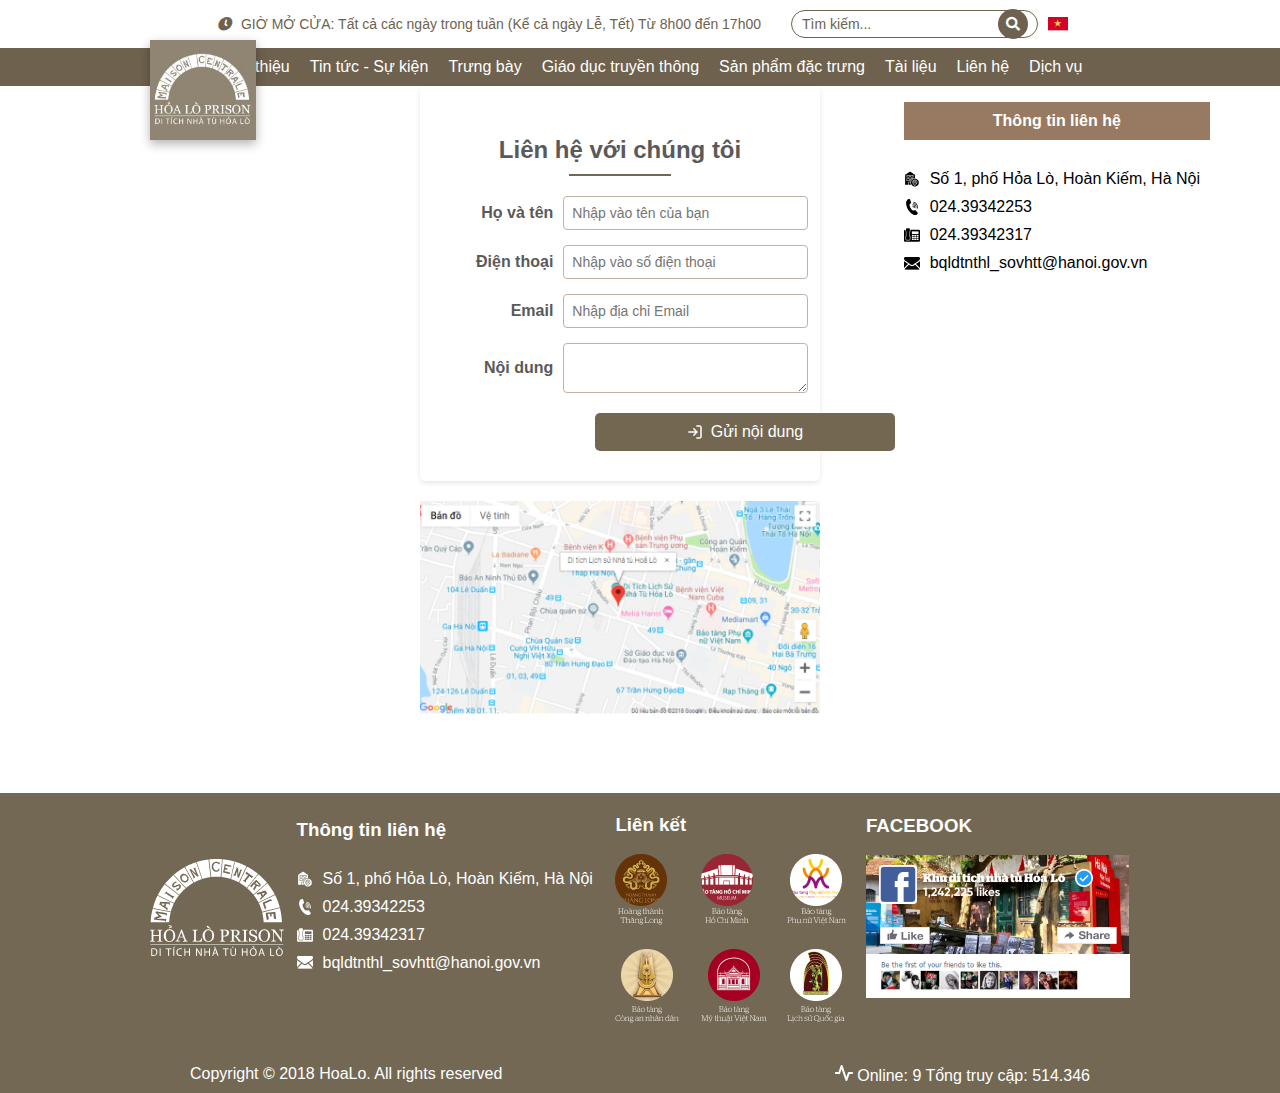
<file: lienhe/lienhe.html>
<!DOCTYPE html>
<html lang="vi">
<head>
    <meta charset="UTF-8">
    <meta name="viewport" content="width=device-width, initial-scale=1.0">
    <title>Liên Hệ</title>
    <link rel="stylesheet" href="../css/styles.css">
    <link rel="stylesheet" href="https://cdnjs.cloudflare.com/ajax/libs/font-awesome/5.15.3/css/all.min.css">
</head>
<body>
    <!-- Phần đầu trang (Header) -->
    <header>
        <div class="top-bar">
            <div class="left">
                <i class="icon-clock"></i>
                GIỜ MỞ CỬA: Tất cả các ngày trong tuần (Kể cả ngày Lễ, Tết) Từ 8h00 đến 17h00
            </div>
            <div class="right">
                <div class="search-container">
                    <input type="text" placeholder="Tìm kiếm...">
                    <span class="icon-search"><i class="fas fa-search"></i></span>
                </div>                      
                <img src="../img/co-icon.JPG" alt="VN Flag">
            </div>
        </div>        
        <div class="navbar">
            <div class="logo">
                <img src="../img/logo.JPG" alt="Hỏa Lò Prison">
            </div>
            <div class="nav-links">
                <a href="#" class="nav-item home-icon">
                    <i class="fas fa-home"></i> Giới thiệu
                </a>
                <a href="#" class="nav-item">Tin tức - Sự kiện</a>
                <a href="#" class="nav-item">Trưng bày</a>
                <a href="#" class="nav-item">Giáo dục truyền thông</a>
                <a href="#" class="nav-item">Sản phẩm đặc trưng</a>
                <a href="#" class="nav-item">Tài liệu</a>
                <a href="#" class="nav-item">Liên hệ</a>
                <a href="#" class="nav-item">Dịch vụ</a>
            </div>
        </div>
        
    </header>
    <div class="container2">
        <div class="registration-form">
          <h2>Liên hệ với chúng tôi</h2>
          <form>
            <div class="form-group">
              <label for="name">Họ và tên </label>
              <input type="text" id="name" placeholder="Nhập vào tên của bạn">
            </div>
            <div class="form-group">
              <label for="phone">Điện thoại</label>
              <input type="text" id="phone" placeholder="Nhập vào số điện thoại">
            </div>
            <div class="form-group">
              <label for="email">Email</label>
              <input type="email" id="email" placeholder="Nhập địa chỉ Email">
            </div>
            <div class="form-group">
              <label for="requests">Nội dung</label>
              <textarea id="requests" placeholder=""></textarea>
            </div>
            <div class="register">
                <button type="submit">
                  <i class="icon"></i> Gửi nội dung
                </button>
              </div>              
          </form>
        </div>

        <div class="sidebar1">
            <div class="most-viewed2">
            <div class="footer-in42">
                <h3>Thông tin liên hệ</h3>
                <div class="row3">
                  <img src="../img/icons/icb1.png" alt="">
                  <span>Số 1, phố Hỏa Lò, Hoàn Kiếm, Hà Nội</span>
                </div>
                <div class="row3">
                  <img src="../img/icons/icb2.png" alt="">
                  <span>024.39342253</span>
                </div>
                <div class="row3">
                  <img src="../img/icons/icb3.png" alt="">
                  <span>024.39342317</span>
                </div>
                <div class="row3">
                  <img src="../img/icons/icb4.png" alt="">
                  <span>bqldtnthl_sovhtt@hanoi.gov.vn</span>
                </div>
            </div>
        </div>
        </div>
        <div class="hinhmap"> <img src="../img/bando.png" alt="">
        </div>
        </div>
        <footer>
          <div class="footer-bg">
            <div class="container">
              <div class="footer2">
                <div class="footer-logo">
                  <img src="../img/Frame.png" alt="">
                </div>
                <div class="footer-in4">
                  <h3>Thông tin liên hệ</h3>
                  <div class="row2">
                    <img src="../img/icons/ic1.png" alt="">
                    <span>Số 1, phố Hỏa Lò, Hoàn Kiếm, Hà Nội</span>
                  </div>
                  <div class="row2">
                    <img src="../img/icons/ic2.png" alt="">
                    <span>024.39342253</span>
                  </div>
                  <div class="row2">
                    <img src="../img/icons/ic3.png" alt="">
                    <span>024.39342317</span>
                  </div>
                  <div class="row2">
                    <img src="../img/icons/ic4.png" alt="">
                    <span>bqldtnthl_sovhtt@hanoi.gov.vn</span>
                  </div>
                </div>
                <div class="f-link">
                  <h3>Liên kết</h3>
                  <div class="vlogo">
                    <div >
                      <img src="../img/Logo/lg1.png" alt="">
                    </div>
                    <div>
                      <img src="../img/Logo/lg2.png" alt="">
                    </div>
                    <div>
                      <img src="../img/Logo/lg3.png" alt="">
                    </div>
                    <div>
                      <img src="../img/Logo/lg4.png" alt="">
                    </div>
                    <div>
                      <img src="../img/Logo/lg5.png" alt="">
                    </div>
                    <div>
                      <img src="../img/Logo/lg6.png" alt="">
                    </div>
                  </div>
                </div>
                <div class="fb">
                  <h3>FACEBOOK</h3>
                  <div>
                    <img src="../img/Logo/fb.png" alt="">
                  </div>
                </div>
              </div>
            </div>
    
            <div class="coppy">
              <span>Copyright © 2018 HoaLo. All rights reserved</span>
              <span><img src="../img/icons/Vector.png" alt=""> Online: 9
                Tổng truy cập: 514.346</span>
            </div>
          </div>
        </footer>
    </body>
</html>
</file>
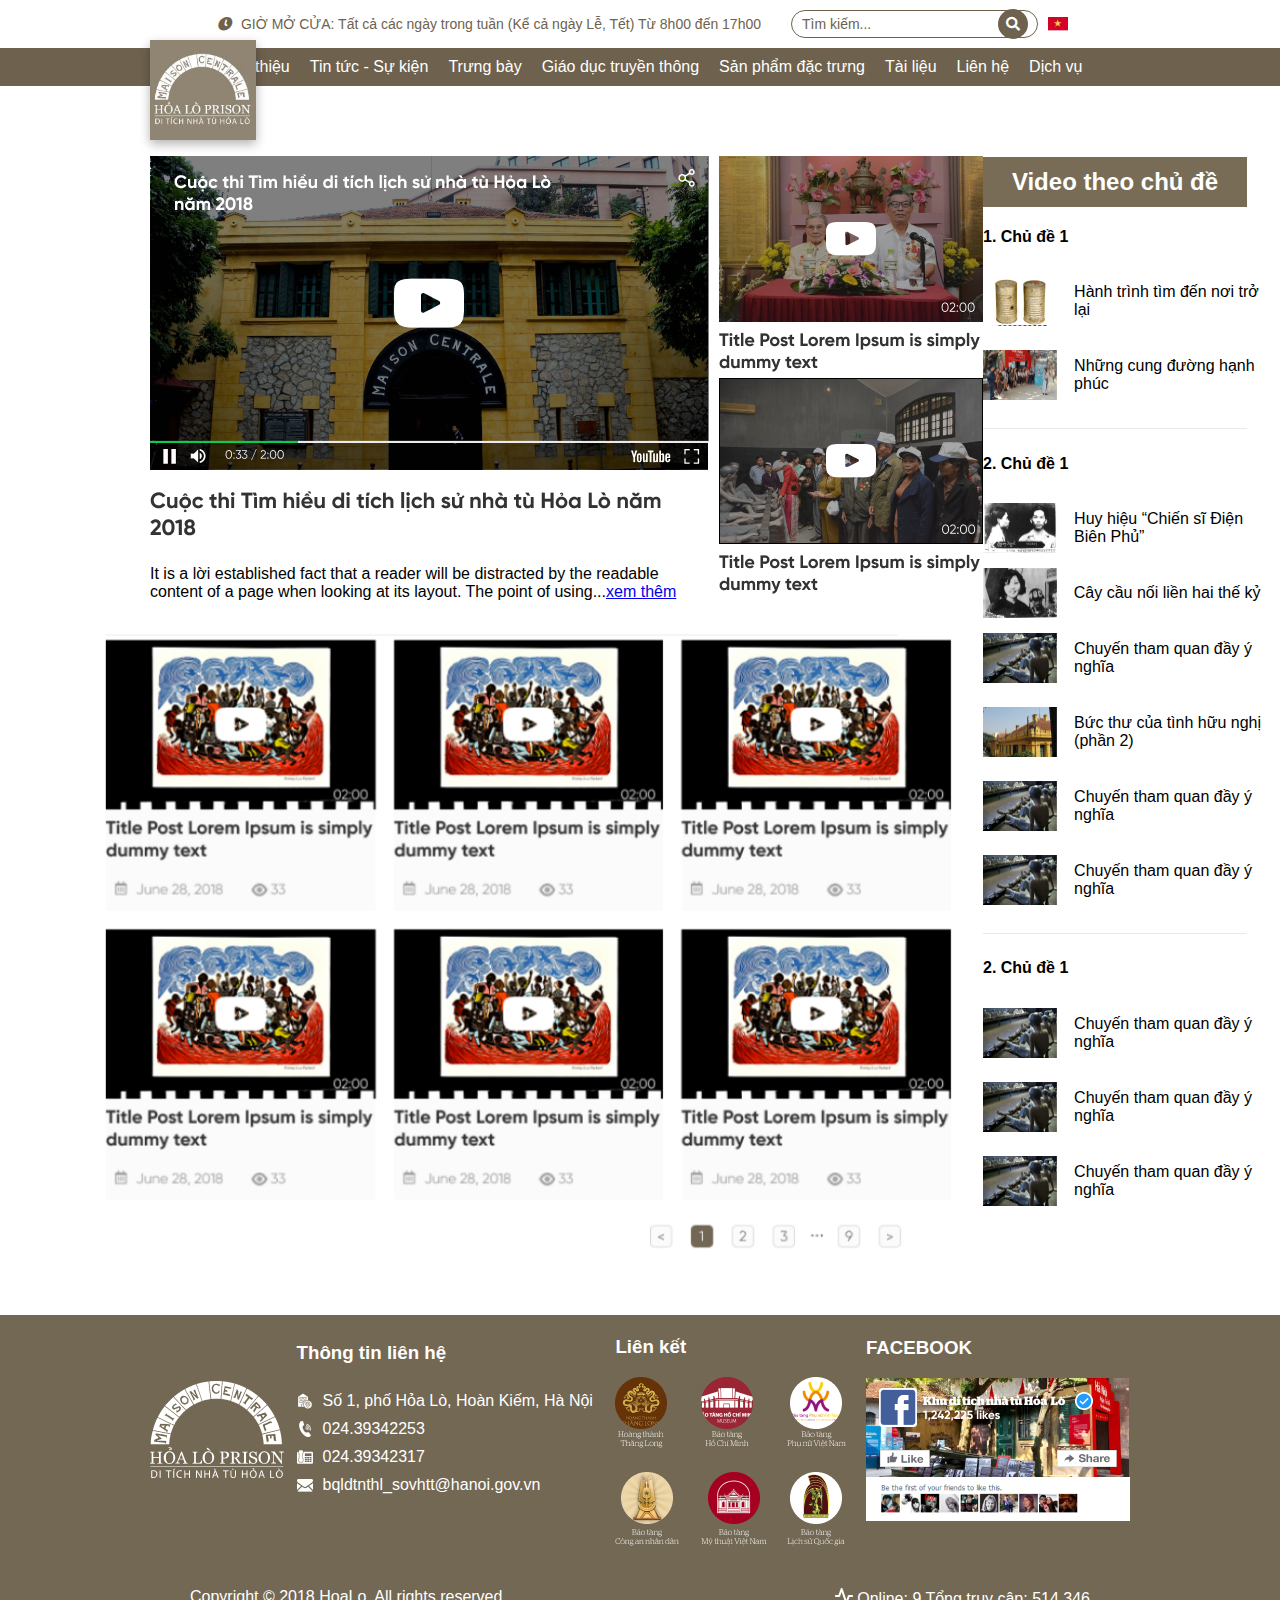
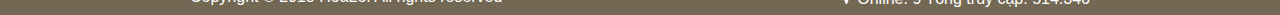
<file: PhimTaiLieu/phim.html>
<!DOCTYPE html>
<html lang="vi">
<head>
    <meta charset="UTF-8">
    <meta name="viewport" content="width=device-width, initial-scale=1.0">
    <title>Phim Tài Liệu</title>
    <link rel="stylesheet" href="../css/styles.css">
    <link rel="stylesheet" href="https://cdnjs.cloudflare.com/ajax/libs/font-awesome/5.15.3/css/all.min.css">
</head>
<body>
    <!-- Phần đầu trang (Header) -->
    <header>
        <div class="top-bar">
            <div class="left">
                <i class="icon-clock"></i>
                GIỜ MỞ CỬA: Tất cả các ngày trong tuần (Kể cả ngày Lễ, Tết) Từ 8h00 đến 17h00
            </div>
            <div class="right">
                <div class="search-container">
                    <input type="text" placeholder="Tìm kiếm...">
                    <span class="icon-search"><i class="fas fa-search"></i></span>
                </div>                      
                <img src="../img/co-icon.JPG" alt="VN Flag">
            </div>
        </div>        
        <div class="navbar">
            <div class="logo">
                <img src="../img/logo.JPG" alt="Hỏa Lò Prison">
            </div>
            <div class="nav-links">
                <a href="#" class="nav-item home-icon">
                    <i class="fas fa-home"></i> Giới thiệu
                </a>
                <a href="#" class="nav-item">Tin tức - Sự kiện</a>
                <a href="#" class="nav-item">Trưng bày</a>
                <a href="#" class="nav-item">Giáo dục truyền thông</a>
                <a href="#" class="nav-item">Sản phẩm đặc trưng</a>
                <a href="#" class="nav-item">Tài liệu</a>
                <a href="#" class="nav-item">Liên hệ</a>
                <a href="#" class="nav-item">Dịch vụ</a>
            </div>
        </div>
        
    </header>
    <div class="container3">
        <div class="grid-content">
          <div class="section">
            <img src="../img/clip0.png" alt="" />
            <div class="text">
              <p>
                It is a lời established fact that a reader will be distracted by the readable content of a page when looking at its layout. The point of using...<a href="#">xem thêm</a> 
              </p>
            </div>
          </div>
          <div class="section">
            <div class="cottrai">
              <div class="ws">
                <div>
                  <img src="../img/clip1.png" alt="">
                </div>
                <div>
                  <img src="../img/clip2.png" alt="">
                </div>
              <div class="lava">
                <img src="../img/post/line.png" />
                <div class="spham1">
                  <div class="hv-section1">
                    <div class="hv1">
                      <img src="../img/post2/phim123.png" alt="" />
                        
                        
                        <p><img src="../img/post/icon11.png"></p>
                        </div>
                    <div class="hv1">
                      <img src="../img/post2/phim123.png" alt="" />
                        
                        
                        <p><img src="../img/post/icon11.png"></p>
                    </div>
                    <div class="hv1">
                      <img src="../img/post2/phim123.png" alt="" />
                        
                       
                        <p><img src="../img/post/icon11.png"></p>
                    </div>
                    <div class="hv1">
                      <img src="../img/post2/phim123.png" alt="" />
                        
                        <p><img src="../img/post/icon11.png"></p>
                    </div>
                    <div class="hv1">
                     <img src="../img/post2/phim123.png" alt="" />
                        
                        <p><img src="../img/post/icon11.png"></p>
                      </div>
                    <div class="hv1">
                     <img src="../img/post2/phim123.png" alt="" />
                        
                        <p><img src="../img/post/icon11.png"></p>
                     </div>
                     <div class="number123">
                      <img src="../img/post/number.png" alt="">
                    </div>
            </div>
                </div>
          </div>
              </div>
              <aside class="wright">
                <div class="title">
                <h2>Video theo chủ đề</h2>
                </div>
                <h4>1. Chủ đề 1</h4>
                <div class="container1">
                  <div class="tinkhac1">
                    <div class="tinkhac2">
                      <img src="../img/giaoduc/tinkhac/tk1.png" />
                      <p>Hành trình tìm đến nơi trở lại</p>
                    </div>
                  </div>
                  <div class="tinkhac1">
                    <div class="tinkhac2">
                      <img src="../img/giaoduc/tinkhac/tk2.png" />
                      <p>Những cung đường hạnh phúc</p>
                    </div>
                  </div>
                 <img src="../img/post2/line1.png">
                 <h4>2. Chủ đề 1</h4>
                  <div class="tinkhac1">
                    <div class="tinkhac2">
                      <img src="../img/giaoduc/tinkhac/tk3.png" />
                      <p>Huy hiệu “Chiến sĩ Điện Biên Phủ”</p>
                    </div>
                  </div>
                  <div class="tinkhac1">
                    <div class="tinkhac2">
                      <img src="../img/giaoduc/tinkhac/tk4.png" />
                      <p>Cây cầu nối liền hai thế kỷ</p>
                    </div>
                  </div>
                  <div class="tinkhac1">
                    <div class="tinkhac2">
                      <img src="../img/giaoduc/tinkhac/tk5.png" />
                      <p>Chuyến tham quan đầy ý nghĩa</p>
                    </div>
                  </div>
                  <div class="tinkhac1">
                    <div class="tinkhac2">
                      <img src="../img/giaoduc/tinkhac/tk6.png" />
                      <p>Bức thư của tình hữu nghị (phần 2)</p>
                    </div>
                  </div>  
                  <div class="tinkhac1">
                    <div class="tinkhac2">
                      <img src="../img/giaoduc/tinkhac/tk5.png" />
                      <p>Chuyến tham quan đầy ý nghĩa</p>
                    </div>
                  </div>
                  <div class="tinkhac1">
                    <div class="tinkhac2">
                      <img src="../img/giaoduc/tinkhac/tk5.png" />
                      <p>Chuyến tham quan đầy ý nghĩa</p>
                    </div>
                  </div>
                  <img src="../img/post2/line1.png">
                  <h4> 2. Chủ đề 1</h4>
                  <div class="tinkhac1">
                    <div class="tinkhac2">
                      <img src="../img/giaoduc/tinkhac/tk5.png" />
                      <p>Chuyến tham quan đầy ý nghĩa</p>
                    </div>
                  </div><div class="tinkhac1">
                    <div class="tinkhac2">
                      <img src="../img/giaoduc/tinkhac/tk5.png" />
                      <p>Chuyến tham quan đầy ý nghĩa</p>
                    </div>
                  </div><div class="tinkhac1">
                    <div class="tinkhac2">
                      <img src="../img/giaoduc/tinkhac/tk5.png" />
                      <p>Chuyến tham quan đầy ý nghĩa</p>
                    </div>
                  </div>
                </div>
              </aside>
            </div>
          </div>
        </div>
      </div>
      <footer>
        <div class="footer-bg">
          <div class="container">
            <div class="footer2">
              <div class="footer-logo">
                <img src="../img/Frame.png" alt="">
              </div>
              <div class="footer-in4">
                <h3>Thông tin liên hệ</h3>
                <div class="row2">
                  <img src="../img/icons/ic1.png" alt="">
                  <span>Số 1, phố Hỏa Lò, Hoàn Kiếm, Hà Nội</span>
                </div>
                <div class="row2">
                  <img src="../img/icons/ic2.png" alt="">
                  <span>024.39342253</span>
                </div>
                <div class="row2">
                  <img src="../img/icons/ic3.png" alt="">
                  <span>024.39342317</span>
                </div>
                <div class="row2">
                  <img src="../img/icons/ic4.png" alt="">
                  <span>bqldtnthl_sovhtt@hanoi.gov.vn</span>
                </div>
              </div>
              <div class="f-link">
                <h3>Liên kết</h3>
                <div class="vlogo">
                  <div >
                    <img src="../img/Logo/lg1.png" alt="">
                  </div>
                  <div>
                    <img src="../img/Logo/lg2.png" alt="">
                  </div>
                  <div>
                    <img src="../img/Logo/lg3.png" alt="">
                  </div>
                  <div>
                    <img src="../img/Logo/lg4.png" alt="">
                  </div>
                  <div>
                    <img src="../img/Logo/lg5.png" alt="">
                  </div>
                  <div>
                    <img src="../img/Logo/lg6.png" alt="">
                  </div>
                </div>
              </div>
              <div class="fb">
                <h3>FACEBOOK</h3>
                <div>
                  <img src="../img/Logo/fb.png" alt="">
                </div>
              </div>
            </div>
          </div>
  
          <div class="coppy">
            <span>Copyright © 2018 HoaLo. All rights reserved</span>
            <span><img src="../img/icons/Vector.png" alt=""> Online: 9
              Tổng truy cập: 514.346</span>
          </div>
        </div>
      </footer>
</body>
</html>
</file>
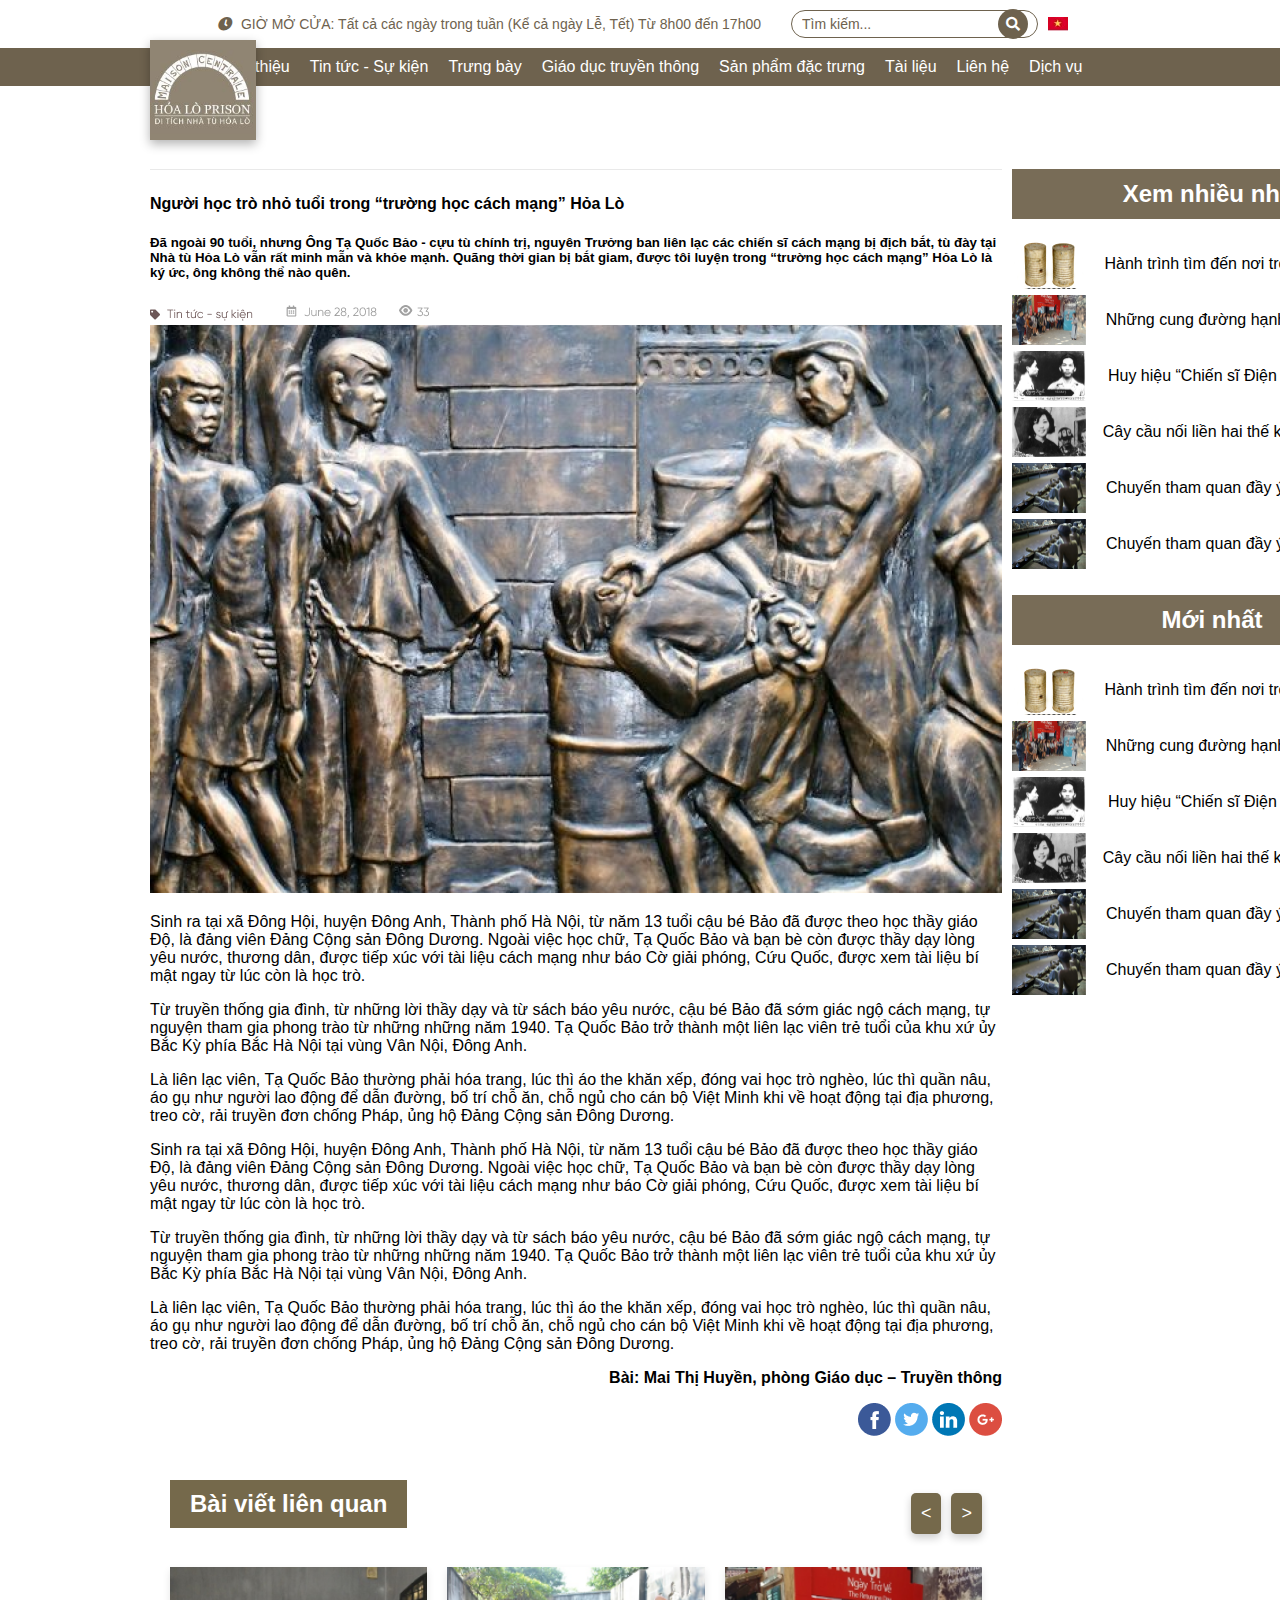
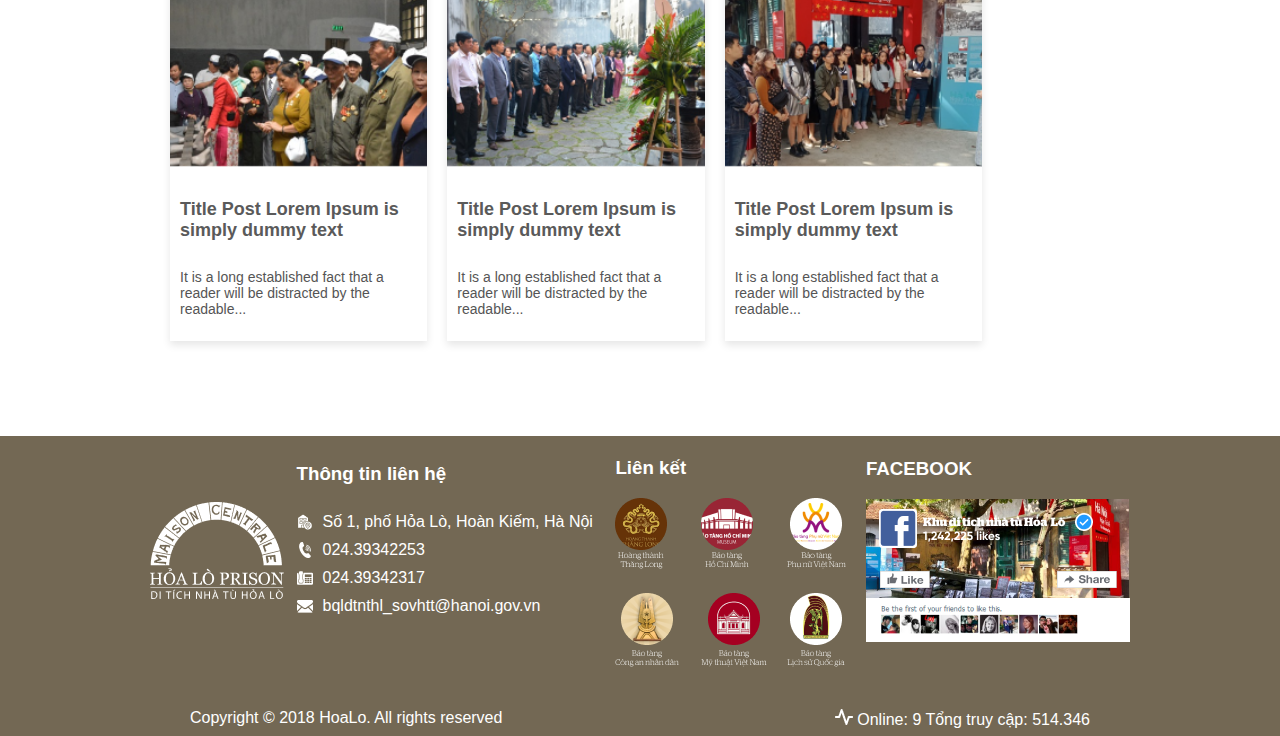
<file: Post/post.html>
<!DOCTYPE html>
<html lang="vi">
<head>
    <meta charset="UTF-8">
    <meta name="viewport" content="width=device-width, initial-scale=1.0">
    <title>Hỏa Lò Prison</title>
    <link rel="stylesheet" href="../css/styles.css">
    <link rel="stylesheet" href="https://cdnjs.cloudflare.com/ajax/libs/font-awesome/5.15.3/css/all.min.css">
</head>
<body>
    <!-- Phần đầu trang (Header) -->
    <header>
        <div class="top-bar">
            <div class="left">
                <i class="icon-clock"></i>
                GIỜ MỞ CỬA: Tất cả các ngày trong tuần (Kể cả ngày Lễ, Tết) Từ 8h00 đến 17h00
            </div>
            <div class="right">
                <div class="search-container">
                    <input type="text" placeholder="Tìm kiếm...">
                    <span class="icon-search"><i class="fas fa-search"></i></span>
                </div>                      
                <img src="../img/co-icon.JPG" alt="VN Flag">
            </div>
        </div>        
        <div class="navbar">
            <div class="logo">
                <img src="../img/logo.JPG" alt="Hỏa Lò Prison">
            </div>
            <div class="nav-links">
                <a href="#" class="nav-item home-icon">
                    <i class="fas fa-home"></i> Giới thiệu
                </a>
                <a href="#" class="nav-item">Tin tức - Sự kiện</a>
                <a href="#" class="nav-item">Trưng bày</a>
                <a href="#" class="nav-item">Giáo dục truyền thông</a>
                <a href="#" class="nav-item">Sản phẩm đặc trưng</a>
                <a href="#" class="nav-item">Tài liệu</a>
                <a href="#" class="nav-item">Liên hệ</a>
                <a href="#" class="nav-item">Dịch vụ</a>
            </div>
        </div>
        
    </header>
    <div class="container3">
        <div class="grid-content1">
          <div class="section">
              <div>
                <img src="../img/post/line.png" />
            </div>
            <h4>Người học trò nhỏ tuổi trong “trường học cách mạng” Hỏa Lò</h4>
            <div class="content2">
                <div class="image-content2">
                    <h5>Đã ngoài 90 tuổi, nhưng Ông Tạ Quốc Bảo - cựu tù chính trị, nguyên Trưởng ban liên lạc các chiến sĩ cách mạng bị địch bắt, tù đày tại Nhà tù Hỏa Lò vẫn rất minh mẫn và khỏe mạnh.
                    Quãng thời gian bị bắt giam, được tôi luyện trong “trường học cách mạng” Hỏa Lò là ký ức, ông không thể nào quên.</h5>
                    <image  src="../img/post2/tag.png"></image> 
                    <image  src="../img/post2/tag2.png"></image> 
                    <div class="anhhoctro">
                        <image src="../img/post2/hoctro1.png"></image>
                    </div>
                    <p>Sinh ra tại xã Đông Hội, huyện Đông Anh, Thành phố Hà Nội, từ năm 13 tuổi cậu bé Bảo đã được theo học thầy giáo Độ, là đảng viên Đảng Cộng sản Đông Dương. Ngoài việc học chữ, Tạ Quốc Bảo và bạn bè còn được thầy dạy lòng yêu nước, thương dân, được tiếp xúc với tài liệu cách mạng như báo Cờ giải phóng, Cứu Quốc, được xem tài liệu bí mật ngay từ lúc còn là học trò.</p>
                    <p>Từ truyền thống gia đình, từ những lời thầy dạy và từ sách báo yêu nước, cậu bé Bảo đã sớm giác ngộ cách mạng, tự nguyện tham gia phong trào từ những những năm 1940. Tạ Quốc Bảo trở thành một liên lạc viên trẻ tuổi của khu xứ ủy Bắc Kỳ phía Bắc Hà Nội tại vùng Vân Nội, Đông Anh.</p>
                    <p>Là liên lạc viên, Tạ Quốc Bảo thường phải hóa trang, lúc thì áo the khăn xếp, đóng vai học trò nghèo, lúc thì quần nâu, áo gụ như người lao động để dẫn đường, bố trí chỗ ăn, chỗ ngủ cho cán bộ Việt Minh khi về hoạt động tại địa phương, treo cờ, rải truyền đơn chống Pháp, ủng hộ Đảng Cộng sản Đông Dương. </p>
                    <p>Sinh ra tại xã Đông Hội, huyện Đông Anh, Thành phố Hà Nội, từ năm 13 tuổi cậu bé Bảo đã được theo học thầy giáo Độ, là đảng viên Đảng Cộng sản Đông Dương. Ngoài việc học chữ, Tạ Quốc Bảo và bạn bè còn được thầy dạy lòng yêu nước, thương dân, được tiếp xúc với tài liệu cách mạng như báo Cờ giải phóng, Cứu Quốc, được xem tài liệu bí mật ngay từ lúc còn là học trò.</p>
                    <p>Từ truyền thống gia đình, từ những lời thầy dạy và từ sách báo yêu nước, cậu bé Bảo đã sớm giác ngộ cách mạng, tự nguyện tham gia phong trào từ những những năm 1940. Tạ Quốc Bảo trở thành một liên lạc viên trẻ tuổi của khu xứ ủy Bắc Kỳ phía Bắc Hà Nội tại vùng Vân Nội, Đông Anh.</p>
                    <p>Là liên lạc viên, Tạ Quốc Bảo thường phải hóa trang, lúc thì áo the khăn xếp, đóng vai học trò nghèo, lúc thì quần nâu, áo gụ như người lao động để dẫn đường, bố trí chỗ ăn, chỗ ngủ cho cán bộ Việt Minh khi về hoạt động tại địa phương, treo cờ, rải truyền đơn chống Pháp, ủng hộ Đảng Cộng sản Đông Dương.</p>
                    <div class="content3"> 
                        <p>Bài: Mai Thị Huyền, phòng Giáo dục – Truyền thông</p>
                        <img src="../img/post2/iconmxh.png">
                    </div>
                    <div class="related-posts-container">
                        <div class="related-header">
                            <h2>Bài viết liên quan</h2>
                            <div class="nav-buttons">
                                <button class="prev-btn"> < </button>
                                <button class="next-btn"> > </button>
                            </div>
                        </div>
                        
                        <div class="posts-grid">
                            <div class="post-item">
                                <img src="../img/post2/mask1.png" alt="Post Image 1">
                                <h3>Title Post Lorem Ipsum is simply dummy text</h3>
                                <p>It is a long established fact that a reader will be distracted by the readable...</p>
                            </div>
                    
                            <div class="post-item">
                                <img src="../img/post2/mask2.png" alt="Post Image 2">
                                <h3>Title Post Lorem Ipsum is simply dummy text</h3>
                                <p>It is a long established fact that a reader will be distracted by the readable...</p>
                            </div>
                    
                            <div class="post-item">
                                <img src="../img/post2/mask3.png" alt="Post Image 3">
                                <h3>Title Post Lorem Ipsum is simply dummy text</h3>
                                <p>It is a long established fact that a reader will be distracted by the readable...</p>
                            </div>
                        </div>
                    </div>
                    </div>
                    </div>
          </div>
                    <div class="ruler">
                        <div class="custom-table">
                          <aside class="wright">
                             <div class="title">
                                  <h2>Xem nhiều nhất</h2>
                                  </div>
                                  <div class="container1">
                                    <div class="tinkhac1">
                                      <div class="tinkhac2">
                                        <img src="../img/giaoduc/tinkhac/tk1.png" />
                                        <p>Hành trình tìm đến nơi trở lại</p>
                                      </div>
                                    </div>
                                    <div class="tinkhac1">
                                      <div class="tinkhac2">
                                        <img src="../img/giaoduc/tinkhac/tk2.png" />
                                        <p>Những cung đường hạnh phúc</p>
                                      </div>
                                    </div>
                                    <div class="tinkhac1">
                                      <div class="tinkhac2">
                                        <img src="../img/giaoduc/tinkhac/tk3.png" />
                                        <p>Huy hiệu “Chiến sĩ Điện Biên Phủ”</p>
                                      </div>
                                    </div>
                                    <div class="tinkhac1">
                                      <div class="tinkhac2">
                                        <img src="../img/giaoduc/tinkhac/tk4.png" />
                                        <p>Cây cầu nối liền hai thế kỷ</p>
                                      </div>
                                    </div>
                                    <div class="tinkhac1">
                                      <div class="tinkhac2">
                                        <img src="../img/giaoduc/tinkhac/tk5.png" />
                                        <p>Chuyến tham quan đầy ý nghĩa</p>   
                                      </div>
                                      <div class="tinkhac1">
                                          <div class="tinkhac2">
                                            <img src="../img/giaoduc/tinkhac/tk5.png" />
                                            <p>Chuyến tham quan đầy ý nghĩa</p>   
                                      </div>
                                  </div>  
                                </div>
                              </aside>
                            </div>
                                     <aside class="wright">
                                      <div class="title">
                                          <h2>Mới nhất</h2>
                                          </div>
                                          <div class="container1">
                                            <div class="tinkhac1">
                                              <div class="tinkhac2">
                                                <img src="../img/giaoduc/tinkhac/tk1.png" />
                                                <p>Hành trình tìm đến nơi trở lại</p>
                                              </div>
                                            </div>
                                            <div class="tinkhac1">
                                              <div class="tinkhac2">
                                                <img src="../img/giaoduc/tinkhac/tk2.png" />
                                                <p>Những cung đường hạnh phúc</p>
                                              </div>
                                            </div>
                                            <div class="tinkhac1">
                                              <div class="tinkhac2">
                                                <img src="../img/giaoduc/tinkhac/tk3.png" />
                                                <p>Huy hiệu “Chiến sĩ Điện Biên Phủ”</p>
                                              </div>
                                            </div>
                                            <div class="tinkhac1">
                                              <div class="tinkhac2">
                                                <img src="../img/giaoduc/tinkhac/tk4.png" />
                                                <p>Cây cầu nối liền hai thế kỷ</p>
                                              </div>
                                            </div>
                                            <div class="tinkhac1">
                                              <div class="tinkhac2">
                                                <img src="../img/giaoduc/tinkhac/tk5.png" />
                                                <p>Chuyến tham quan đầy ý nghĩa</p>   
                                              </div>
                                              <div class="tinkhac1">
                                                  <div class="tinkhac2">
                                                    <img src="../img/giaoduc/tinkhac/tk5.png" />
                                                    <p>Chuyến tham quan đầy ý nghĩa</p>   
                                              </div>
                                          </div>  
                                        </div>
                                      </aside>
                                    </div>
                                    </div>
                                    </div>
                                      <footer>
            <div class="footer-bg">
              <div class="container">
                <div class="footer2">
                  <div class="footer-logo">
                    <img src="../img/Frame.png" alt="">
                  </div>
                  <div class="footer-in4">
                    <h3>Thông tin liên hệ</h3>
                    <div class="row2">
                      <img src="../img/icons/ic1.png" alt="">
                      <span>Số 1, phố Hỏa Lò, Hoàn Kiếm, Hà Nội</span>
                    </div>
                    <div class="row2">
                      <img src="../img/icons/ic2.png" alt="">
                      <span>024.39342253</span>
                    </div>
                    <div class="row2">
                      <img src="../img/icons/ic3.png" alt="">
                      <span>024.39342317</span>
                    </div>
                    <div class="row2">
                      <img src="../img/icons/ic4.png" alt="">
                      <span>bqldtnthl_sovhtt@hanoi.gov.vn</span>
                    </div>
                  </div>
                  <div class="f-link">
                    <h3>Liên kết</h3>
                    <div class="vlogo">
                      <div >
                        <img src="../img/Logo/lg1.png" alt="">
                      </div>
                      <div>
                        <img src="../img/Logo/lg2.png" alt="">
                      </div>
                      <div>
                        <img src="../img/Logo/lg3.png" alt="">
                      </div>
                      <div>
                        <img src="../img/Logo/lg4.png" alt="">
                      </div>
                      <div>
                        <img src="../img/Logo/lg5.png" alt="">
                      </div>
                      <div>
                        <img src="../img/Logo/lg6.png" alt="">
                      </div>
                    </div>
                  </div>
                  <div class="fb">
                    <h3>FACEBOOK</h3>
                    <div>
                      <img src="../img/Logo/fb.png" alt="">
                    </div>
                  </div>
                </div>
              </div>
      
              <div class="coppy">
                <span>Copyright © 2018 HoaLo. All rights reserved</span>
                <span><img src="../img/icons/Vector.png" alt=""> Online: 9
                  Tổng truy cập: 514.346</span>
              </div>
            </div>
          </footer>
                        
        </body>
</html>
</file>
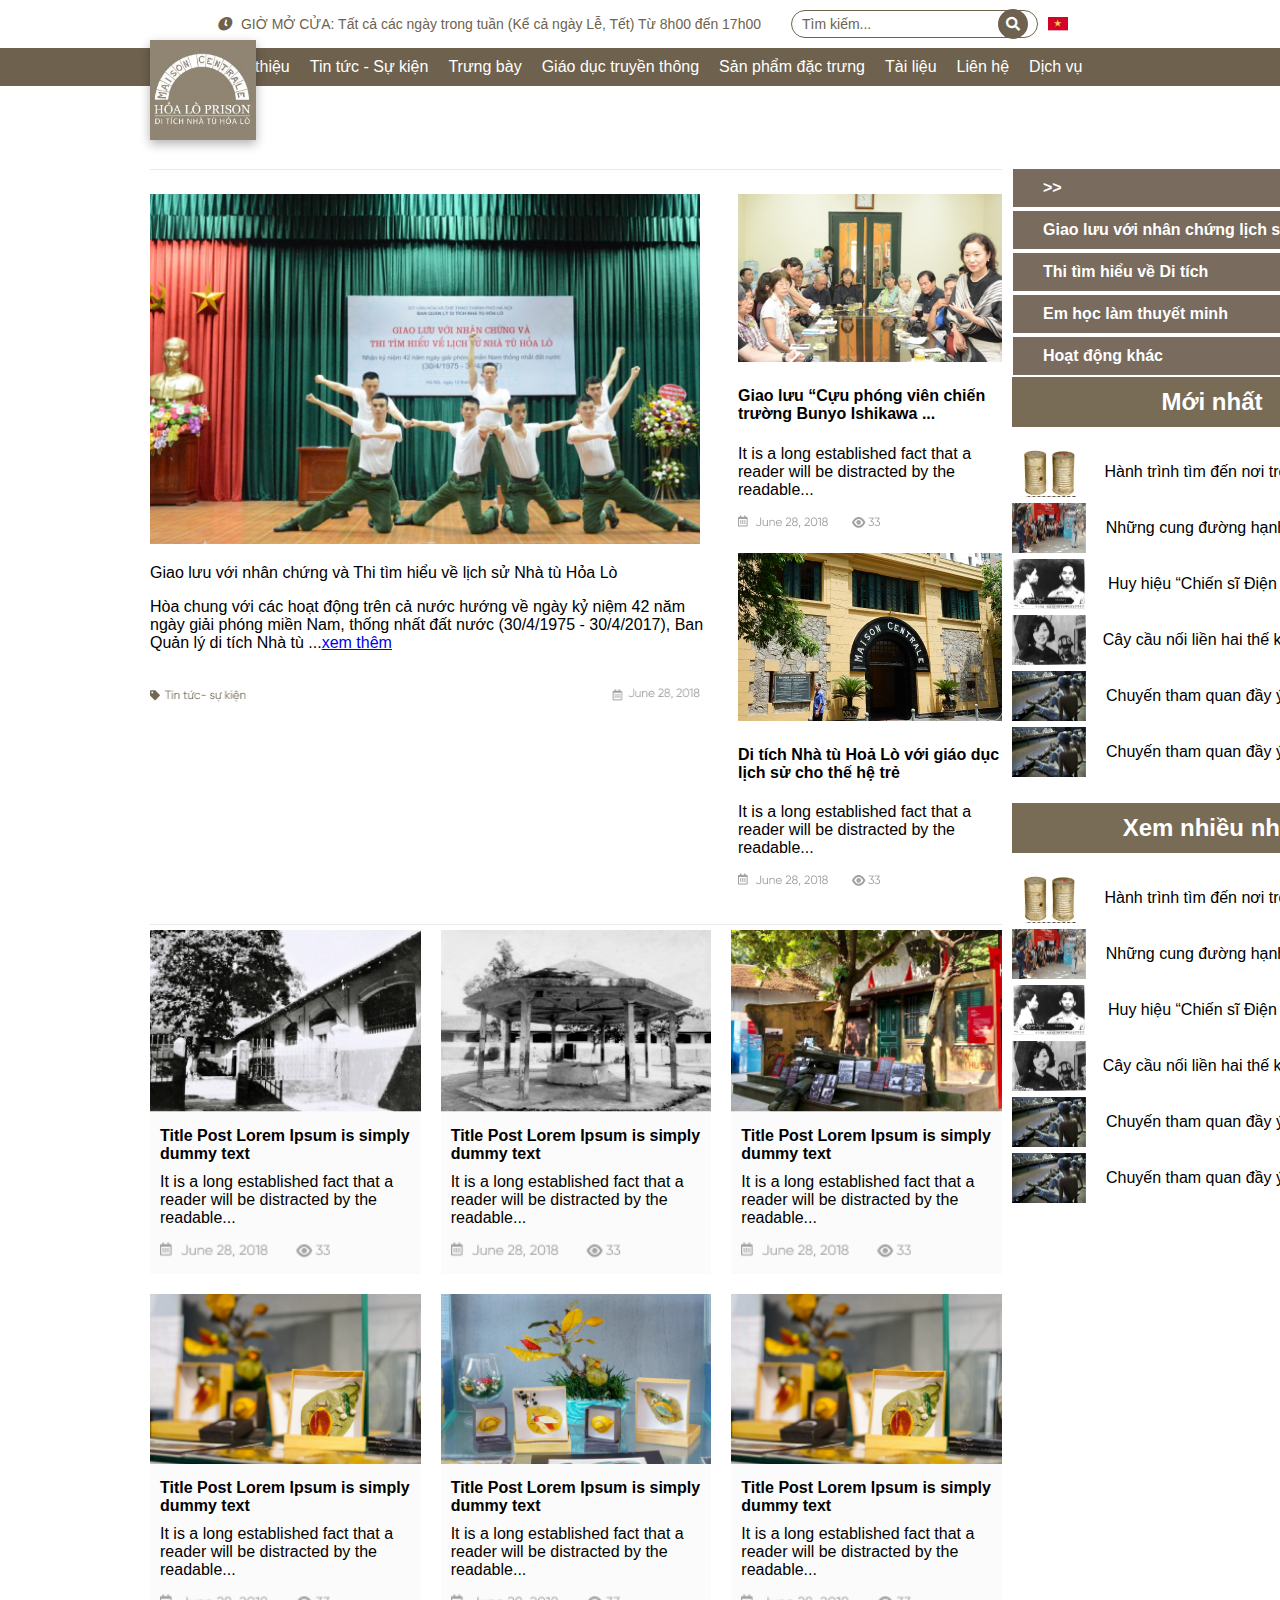
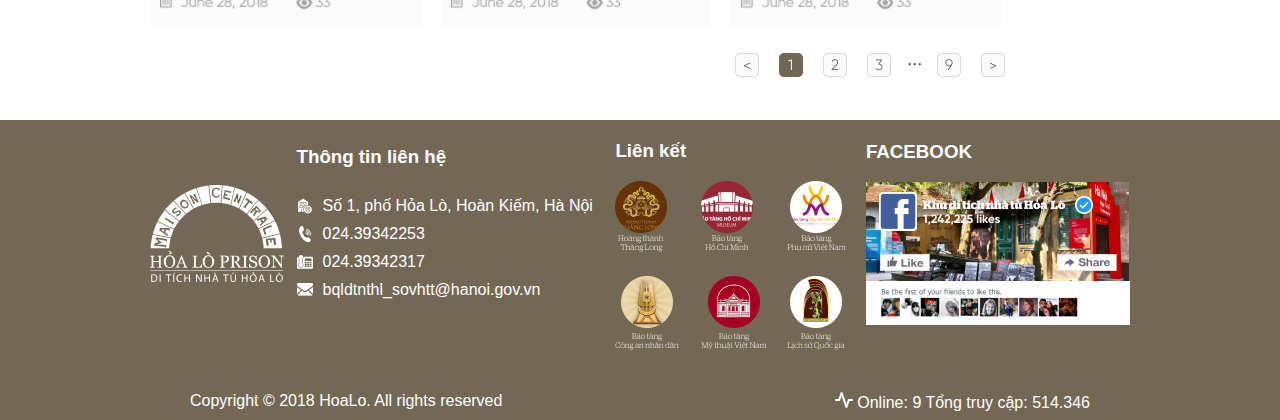
<file: PrePost/prepost.html>
<!DOCTYPE html>
<html lang="vi">
<head>
    <meta charset="UTF-8">
    <meta name="viewport" content="width=device-width, initial-scale=1.0">
    <title>Pre Post</title>
    <link rel="stylesheet" href="../css/styles.css">
    <link rel="stylesheet" href="https://cdnjs.cloudflare.com/ajax/libs/font-awesome/5.15.3/css/all.min.css">
</head>
<body>
    <!-- Phần đầu trang (Header) -->
    <header>
        <div class="top-bar">
            <div class="left">
                <i class="icon-clock"></i>
                GIỜ MỞ CỬA: Tất cả các ngày trong tuần (Kể cả ngày Lễ, Tết) Từ 8h00 đến 17h00
            </div>
            <div class="right">
                <div class="search-container">
                    <input type="text" placeholder="Tìm kiếm...">
                    <span class="icon-search"><i class="fas fa-search"></i></span>
                </div>                      
                <img src="../img/co-icon.JPG" alt="VN Flag">
            </div>
        </div>        
        <div class="navbar">
            <div class="logo">
                <img src="../img/logo.JPG" alt="Hỏa Lò Prison">
            </div>
            <div class="nav-links">
                <a href="#" class="nav-item home-icon">
                    <i class="fas fa-home"></i> Giới thiệu
                </a>
                <a href="#" class="nav-item">Tin tức - Sự kiện</a>
                <a href="#" class="nav-item">Trưng bày</a>
                <a href="#" class="nav-item">Giáo dục truyền thông</a>
                <a href="#" class="nav-item">Sản phẩm đặc trưng</a>
                <a href="#" class="nav-item">Tài liệu</a>
                <a href="#" class="nav-item">Liên hệ</a>
                <a href="#" class="nav-item">Dịch vụ</a>
            </div>
        </div>
    </header>
    <div class="container3">
        <div class="grid-content1">
          <div class="section">
              <div>
                <img src="../img/post/line.png" />
            </div>
            <div class="content1">
              <div class="image-content1">
                <img src="../img/post/post1.png" />
                <p>Giao lưu với nhân chứng và Thi tìm hiểu về lịch sử Nhà tù Hỏa Lò</p>
                <p>
                Hòa chung với các hoạt động trên cả nước hướng về ngày kỷ niệm 42 năm ngày giải phóng miền Nam, 
                thống nhất đất nước (30/4/1975 - 30/4/2017), Ban Quản lý di tích Nhà tù ...<a href="#">xem thêm</a>
                </p>
                <img src="../img/post/tag.png" />
              </div>
              <div class="side-content1">
                <div>
                  <img src="../img/post/post2.png" />
                  <h4>Giao lưu “Cựu phóng viên chiến trường Bunyo Ishikawa ...</h4>
                  <a>It is a long established fact that a reader will be distracted by the readable...</a>
                  <p><img src="../img/post/icpost1.png" /> </p>
                </div>
                <div>
                  <img src="../img/post/post3.png" alt="" />
                  <h4>Di tích Nhà tù Hoả Lò với giáo dục lịch sử cho thế hệ trẻ</h4>
                  <a>It is a long established fact that a reader will be distracted by the readable...</a>
                  <p><img src="../img/post/icpost1.png" /> </p>
                </div>
              </div>
            </div>
            <img src="../img/post/line.png" />
                <div class="spham1">
                  <div class="hv-section1">
                    <div class="hv1">
                      <img src="../img/post/anhthem1.png" alt="" />
                        <h4> Title Post Lorem Ipsum is simply dummy text</h4>
                        <p> It is a long established fact that a reader will be distracted by the readable...</p>
                        <p><img src="../img/post/icon11.png"></p>
                        </div>
                    <div class="hv1">
                      <img src="../img/post/anhthem2.png" alt="" />
                        <h4> Title Post Lorem Ipsum is simply dummy text</h4>
                        <p> It is a long established fact that a reader will be distracted by the readable...</p>
                        <p><img src="../img/post/icon11.png"></p>
                    </div>
                    <div class="hv1">
                      <img src="../img/post/anhthem3.png" alt="" />
                        <h4> Title Post Lorem Ipsum is simply dummy text</h4>
                        <p> It is a long established fact that a reader will be distracted by the readable...</p>
                        <p><img src="../img/post/icon11.png"></p>
                    </div>
                    <div class="hv1">
                      <img src="../img/Sanpham/sp5.png" alt="" />
                      <h4> Title Post Lorem Ipsum is simply dummy text</h4>
                        <p> It is a long established fact that a reader will be distracted by the readable...</p>
                        <p><img src="../img/post/icon11.png"></p>
                    </div>
                    <div class="hv1">
                     <img src="../img/Sanpham/sp4.png" alt="" />
                     <h4> Title Post Lorem Ipsum is simply dummy text</h4>
                        <p> It is a long established fact that a reader will be distracted by the readable...</p>
                        <p><img src="../img/post/icon11.png"></p>
                      </div>
                    <div class="hv1">
                     <img src="../img/Sanpham/sp5.png" alt="" />
                     <h4> Title Post Lorem Ipsum is simply dummy text</h4>
                        <p> It is a long established fact that a reader will be distracted by the readable...</p>
                        <p><img src="../img/post/icon11.png"></p>
                     </div>
                     <div class="number123">
                      <img src="../img/post/number.png" alt="">
                    </div>
            </div>
                </div>
          </div>
          <div class="ruler">
          <div class="custom-table">
            <div class="table-row">>></div>
            <div class="table-row">Giao lưu với nhân chứng lịch sử</div>
            <div class="table-row">Thi tìm hiểu về Di tích</div>
            <div class="table-row">Em học làm thuyết minh</div>
            <div class="table-row">Hoạt động khác</div>
            <aside class="wright">
               <div class="title">
                    <h2>Mới nhất</h2>
                    </div>
                    <div class="container1">
                      <div class="tinkhac1">
                        <div class="tinkhac2">
                          <img src="../img/giaoduc/tinkhac/tk1.png" />
                          <p>Hành trình tìm đến nơi trở lại</p>
                        </div>
                      </div>
                      <div class="tinkhac1">
                        <div class="tinkhac2">
                          <img src="../img/giaoduc/tinkhac/tk2.png" />
                          <p>Những cung đường hạnh phúc</p>
                        </div>
                      </div>
                      <div class="tinkhac1">
                        <div class="tinkhac2">
                          <img src="../img/giaoduc/tinkhac/tk3.png" />
                          <p>Huy hiệu “Chiến sĩ Điện Biên Phủ”</p>
                        </div>
                      </div>
                      <div class="tinkhac1">
                        <div class="tinkhac2">
                          <img src="../img/giaoduc/tinkhac/tk4.png" />
                          <p>Cây cầu nối liền hai thế kỷ</p>
                        </div>
                      </div>
                      <div class="tinkhac1">
                        <div class="tinkhac2">
                          <img src="../img/giaoduc/tinkhac/tk5.png" />
                          <p>Chuyến tham quan đầy ý nghĩa</p>   
                        </div>
                        <div class="tinkhac1">
                            <div class="tinkhac2">
                              <img src="../img/giaoduc/tinkhac/tk5.png" />
                              <p>Chuyến tham quan đầy ý nghĩa</p>   
                        </div>
                    </div>  
                  </div>
                </aside>
              </div>
                       <aside class="wright">
                        <div class="title">
                            <h2>Xem nhiều nhất</h2>
                            </div>
                            <div class="container1">
                              <div class="tinkhac1">
                                <div class="tinkhac2">
                                  <img src="../img/giaoduc/tinkhac/tk1.png" />
                                  <p>Hành trình tìm đến nơi trở lại</p>
                                </div>
                              </div>
                              <div class="tinkhac1">
                                <div class="tinkhac2">
                                  <img src="../img/giaoduc/tinkhac/tk2.png" />
                                  <p>Những cung đường hạnh phúc</p>
                                </div>
                              </div>
                              <div class="tinkhac1">
                                <div class="tinkhac2">
                                  <img src="../img/giaoduc/tinkhac/tk3.png" />
                                  <p>Huy hiệu “Chiến sĩ Điện Biên Phủ”</p>
                                </div>
                              </div>
                              <div class="tinkhac1">
                                <div class="tinkhac2">
                                  <img src="../img/giaoduc/tinkhac/tk4.png" />
                                  <p>Cây cầu nối liền hai thế kỷ</p>
                                </div>
                              </div>
                              <div class="tinkhac1">
                                <div class="tinkhac2">
                                  <img src="../img/giaoduc/tinkhac/tk5.png" />
                                  <p>Chuyến tham quan đầy ý nghĩa</p>   
                                </div>
                                <div class="tinkhac1">
                                    <div class="tinkhac2">
                                      <img src="../img/giaoduc/tinkhac/tk5.png" />
                                      <p>Chuyến tham quan đầy ý nghĩa</p>   
                                </div>
                            </div>  
                          </div>
                        </aside>
                      </div>
                      </div>
                      </div>
          
                      <footer>
                        <div class="footer-bg">
                          <div class="container">
                            <div class="footer2">
                              <div class="footer-logo">
                                <img src="../img/Frame.png" alt="">
                              </div>
                              <div class="footer-in4">
                                <h3>Thông tin liên hệ</h3>
                                <div class="row2">
                                  <img src="../img/icons/ic1.png" alt="">
                                  <span>Số 1, phố Hỏa Lò, Hoàn Kiếm, Hà Nội</span>
                                </div>
                                <div class="row2">
                                  <img src="../img/icons/ic2.png" alt="">
                                  <span>024.39342253</span>
                                </div>
                                <div class="row2">
                                  <img src="../img/icons/ic3.png" alt="">
                                  <span>024.39342317</span>
                                </div>
                                <div class="row2">
                                  <img src="../img/icons/ic4.png" alt="">
                                  <span>bqldtnthl_sovhtt@hanoi.gov.vn</span>
                                </div>
                              </div>
                              <div class="f-link">
                                <h3>Liên kết</h3>
                                <div class="vlogo">
                                  <div >
                                    <img src="../img/Logo/lg1.png" alt="">
                                  </div>
                                  <div>
                                    <img src="../img/Logo/lg2.png" alt="">
                                  </div>
                                  <div>
                                    <img src="../img/Logo/lg3.png" alt="">
                                  </div>
                                  <div>
                                    <img src="../img/Logo/lg4.png" alt="">
                                  </div>
                                  <div>
                                    <img src="../img/Logo/lg5.png" alt="">
                                  </div>
                                  <div>
                                    <img src="../img/Logo/lg6.png" alt="">
                                  </div>
                                </div>
                              </div>
                              <div class="fb">
                                <h3>FACEBOOK</h3>
                                <div>
                                  <img src="../img/Logo/fb.png" alt="">
                                </div>
                              </div>
                            </div>
                          </div>
                  
                          <div class="coppy">
                            <span>Copyright © 2018 HoaLo. All rights reserved</span>
                            <span><img src="../img/icons/Vector.png" alt=""> Online: 9
                              Tổng truy cập: 514.346</span>
                          </div>
                        </div>
                      </footer>
</body>

</html>
</file>
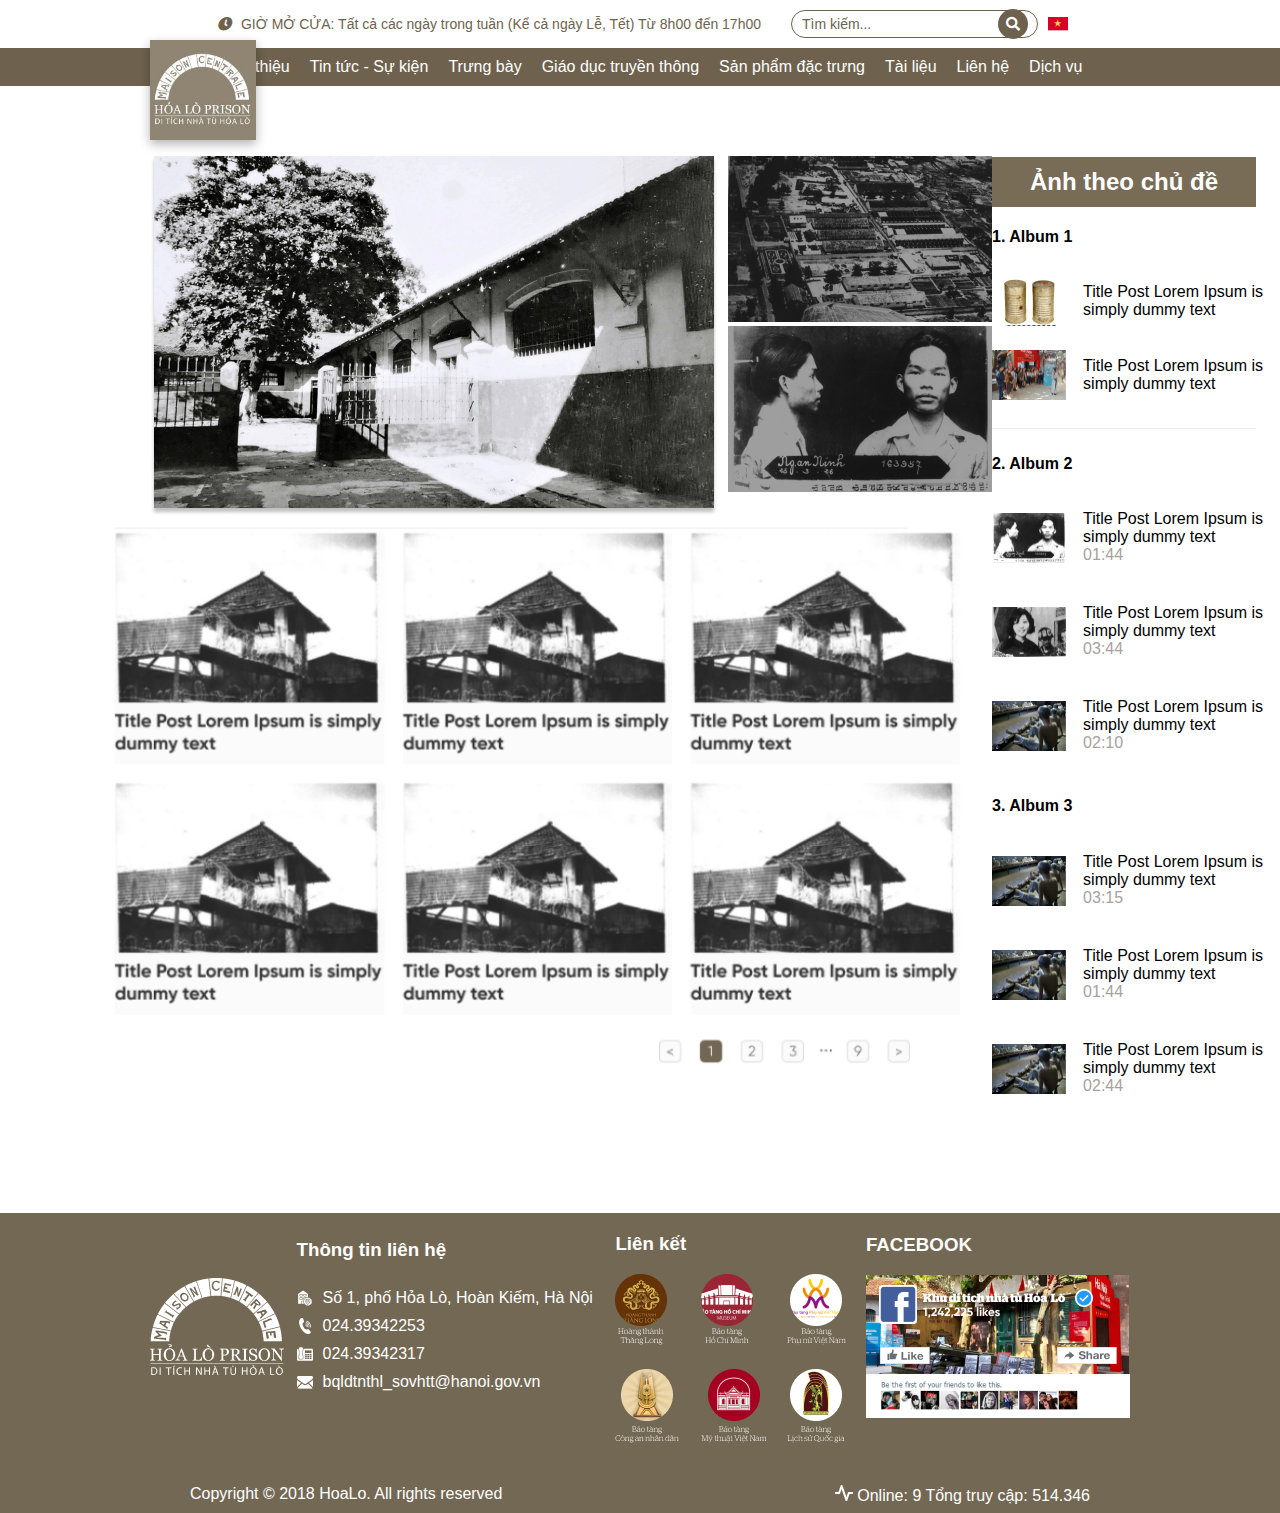
<file: ThuVienAnh/thuvien.html>
<!DOCTYPE html>
<html lang="vi">
<head>
    <meta charset="UTF-8">
    <meta name="viewport" content="width=device-width, initial-scale=1.0">
    <title>Thư Viện Ảnh</title>
    <link rel="stylesheet" href="../css/styles.css">
    <link rel="stylesheet" href="https://cdnjs.cloudflare.com/ajax/libs/font-awesome/5.15.3/css/all.min.css">
</head>
<body>
    <!-- Phần đầu trang (Header) -->
    <header>
        <div class="top-bar">
            <div class="left">
                <i class="icon-clock"></i>
                GIỜ MỞ CỬA: Tất cả các ngày trong tuần (Kể cả ngày Lễ, Tết) Từ 8h00 đến 17h00
            </div>
            <div class="right">
                <div class="search-container">
                    <input type="text" placeholder="Tìm kiếm...">
                    <span class="icon-search"><i class="fas fa-search"></i></span>
                </div>                      
                <img src="../img/co-icon.JPG" alt="VN Flag">
            </div>
        </div>        
        <div class="navbar">
            <div class="logo">
                <img src="../img/logo.JPG" alt="Hỏa Lò Prison">
            </div>
            <div class="nav-links">
                <a href="#" class="nav-item home-icon">
                    <i class="fas fa-home"></i> Giới thiệu
                </a>
                <a href="#" class="nav-item">Tin tức - Sự kiện</a>
                <a href="#" class="nav-item">Trưng bày</a>
                <a href="#" class="nav-item">Giáo dục truyền thông</a>
                <a href="#" class="nav-item">Sản phẩm đặc trưng</a>
                <a href="#" class="nav-item">Tài liệu</a>
                <a href="#" class="nav-item">Liên hệ</a>
                <a href="#" class="nav-item">Dịch vụ</a>
            </div>
        </div>
        
    </header>
    <div class="container3">
        <div class="grid-content">
          <div class="section">
            <img src="../img/photogalle/bigpost.png" alt="" />
          </div>
          <div class="section">
            <div class="cottrai">
              <div class="ws">
                <div>
                  <img src="../img/photogalle/photo1.png" alt="">
                </div>
                <div>
                  <img src="../img/photogalle/photo2.png" alt="">
                </div>
              <div class="lava">
                <img src="../img/post/line.png" />
                <div class="spham1">
                  <div class="hv-section1">
                    <div class="hv1">
                      <img src="../img/photogalle/photo3.png" alt="" />
                        </div>
                    <div class="hv1">
                      <img src="../img/photogalle/photo3.png" alt="" />
                    </div>
                    <div class="hv1">
                      <img src="../img/photogalle/photo3.png" alt="" />
                    </div>
                    <div class="hv1">
                      <img src="../img/photogalle/photo3.png" alt="" />
                    </div>
                    <div class="hv1">
                     <img src="../img/photogalle/photo3.png" alt="" />
                      </div>
                    <div class="hv1">
                     <img src="../img/photogalle/photo3.png" alt="" />
                     </div>
                     <div class="number123">
                      <img src="../img/post/number.png" alt="">
                    </div>
            </div>
                </div>
          </div>
              </div>
              <aside class="wright">
                <div class="title">
                <h2>Ảnh theo chủ đề</h2>
                </div>
                <h4>1. Album 1</h4>
                <div class="container1">
                  <div class="tinkhac1">
                    <div class="tinkhac2">
                      <img src="../img/giaoduc/tinkhac/tk1.png" />
                      <p>Title Post Lorem Ipsum is simply dummy text</p>
                    </div>
                  </div>
                  <div class="tinkhac1">
                    <div class="tinkhac2">
                      <img src="../img/giaoduc/tinkhac/tk2.png" />
                      <p>Title Post Lorem Ipsum is simply dummy text</p>
                    </div>
                  </div>
                 <img src="../img/post2/line1.png">
                 <h4>2. Album 2</h4>
                  <div class="tinkhac1">
                    <div class="tinkhac2">
                      <img src="../img/giaoduc/tinkhac/tk3.png" />
                      <p>Title Post Lorem Ipsum is simply dummy text <span class="text-mau">01:44</span> </p>
                    </div>
                  </div>
                  <div class="tinkhac1">
                    <div class="tinkhac2">
                      <img src="../img/giaoduc/tinkhac/tk4.png" />
                      <p>Title Post Lorem Ipsum is simply dummy text <span class="text-mau">03:44</span> </p>
                    </div>
                  </div>
                  <div class="tinkhac1">
                    <div class="tinkhac2">
                      <img src="../img/giaoduc/tinkhac/tk5.png" />
                      <p>Title Post Lorem Ipsum is simply dummy text <span class="text-mau">02:10</span> </p>
                    </div>
                  </div>
                  <h4> 3. Album 3</h4>
                  <div class="tinkhac1">
                    <div class="tinkhac2">
                      <img src="../img/giaoduc/tinkhac/tk5.png" />
                      <p>Title Post Lorem Ipsum is simply dummy text <span class="text-mau">03:15</span> </p>
                    </div>
                  </div><div class="tinkhac1">
                    <div class="tinkhac2">
                      <img src="../img/giaoduc/tinkhac/tk5.png" />
                      <p>Title Post Lorem Ipsum is simply dummy text <span class="text-mau">01:44</span> </p>
                      
                    </div>
                  </div><div class="tinkhac1">
                    <div class="tinkhac2">
                      <img src="../img/giaoduc/tinkhac/tk5.png" />
                      <p>Title Post Lorem Ipsum is simply dummy text <span class="text-mau">02:44</span> </p>
                    </div>
                  </div>
                </div>
              </aside>
            </div>
          </div>
        </div>
      </div>
      <footer>
        <div class="footer-bg">
          <div class="container">
            <div class="footer2">
              <div class="footer-logo">
                <img src="../img/Frame.png" alt="">
              </div>
              <div class="footer-in4">
                <h3>Thông tin liên hệ</h3>
                <div class="row2">
                  <img src="../img/icons/ic1.png" alt="">
                  <span>Số 1, phố Hỏa Lò, Hoàn Kiếm, Hà Nội</span>
                </div>
                <div class="row2">
                  <img src="../img/icons/ic2.png" alt="">
                  <span>024.39342253</span>
                </div>
                <div class="row2">
                  <img src="../img/icons/ic3.png" alt="">
                  <span>024.39342317</span>
                </div>
                <div class="row2">
                  <img src="../img/icons/ic4.png" alt="">
                  <span>bqldtnthl_sovhtt@hanoi.gov.vn</span>
                </div>
              </div>
              <div class="f-link">
                <h3>Liên kết</h3>
                <div class="vlogo">
                  <div >
                    <img src="../img/Logo/lg1.png" alt="">
                  </div>
                  <div>
                    <img src="../img/Logo/lg2.png" alt="">
                  </div>
                  <div>
                    <img src="../img/Logo/lg3.png" alt="">
                  </div>
                  <div>
                    <img src="../img/Logo/lg4.png" alt="">
                  </div>
                  <div>
                    <img src="../img/Logo/lg5.png" alt="">
                  </div>
                  <div>
                    <img src="../img/Logo/lg6.png" alt="">
                  </div>
                </div>
              </div>
              <div class="fb">
                <h3>FACEBOOK</h3>
                <div>
                  <img src="../img/Logo/fb.png" alt="">
                </div>
              </div>
            </div>
          </div>
  
          <div class="coppy">
            <span>Copyright © 2018 HoaLo. All rights reserved</span>
            <span><img src="../img/icons/Vector.png" alt=""> Online: 9
              Tổng truy cập: 514.346</span>
          </div>
        </div>
      </footer>
</body>
</html>
</file>
<file: css/styles.css>
body {
    font-family: Arial, sans-serif;
    margin: 0;
    padding: 0;
}
/* Căn chỉnh toàn bộ top-bar */
.top-bar {
    background-color: #ffffff; /* Màu nền trắng */
    color: #6e624e; /* Màu chữ nâu nhẹ */
    padding: 10px 0; 
    display: flex;
    justify-content: center; /* Căn giữa phần tử bên trong */
    font-size: 14px; /* Cỡ chữ */
    font-family: Arial, sans-serif;
}

/* Đảm bảo nội dung trong top-bar được căn giữa */
.center-content {
    display: flex;
    align-items: center;
    justify-content: center;
    gap: 30px; 
}

/* Phần giờ mở cửa */
.top-bar .left {
    display: flex;
    align-items: center;
    color: #6e624e; 
}

/* Phần tìm kiếm */
.top-bar .right {
    display: flex;
    align-items: center;
}

.search-container {
    position: relative;
    display: flex;
    align-items: center;
    margin-left: 30px; 
}

.search-container input[type="text"] {
    padding: 5px 35px 5px 10px; 
    font-size: 14px;
    border: 1px solid #6e624e; 
    border-radius: 20px; 
    outline: none;
    min-width: 200px; 
    background-color: #ffffff; 
    color: #6e624e; 
    font-weight: 300; 
}

.search-container input[type="text"]::placeholder {
    color: #6e624e; /* Màu placeholder nâu nhạt */
    font-weight: 300; /* Chữ mảnh hơn */
}

/* Định dạng biểu tượng kính lúp */
.search-container .icon-search {
    position: absolute;
    right: 10px; /* Căn biểu tượng kính lúp sang bên phải */
    background-color: #6e624e; /* Nền màu nâu cho icon */
    color: #ffffff; /* Màu trắng cho biểu tượng kính lúp */
    font-size: 14px;
    border-radius: 50%; 
    padding: 5px; 
    width: 20px; 
    height: 20px; 
    display: flex; /* Đảm bảo icon hiện thị */
    align-items: center; 
    justify-content: center; 
}

/* Kích thước biểu tượng cờ */
.top-bar img {
    width: 20px; /* Kích thước icon cờ */
    height: auto;
    margin-left: 10px; /* Khoảng cách giữa cờ và thanh tìm kiếm */
}

/* Biểu tượng đồng hồ */
.icon-clock::before {
    font-family: "Font Awesome 5 Free"; /* Font Awesome */
    font-weight: 900;
    content: "\f017"; /* Mã của icon đồng hồ */
    margin-right: 5px;
    color: #6e624e; /* Màu nâu cho biểu tượng đồng hồ */
    background-color: #ffffff; /* Màu nền trắng cho icon đồng hồ */
    border-radius: 50%; /* Tạo hình tròn cho nền của icon */
    padding: 5px; /* Tạo khoảng cách padding cho icon */
}


/* Định dạng tổng thể thanh điều hướng */
.navbar {
    background-color: #6e624e; /* Màu nền nâu nhạt */
    padding: 10px 0; /* Khoảng cách trên và dưới */
    display: flex;
    align-items: center;
    justify-content: center; /* Căn giữa các phần tử trong navbar */
}

/* Định dạng logo */
.navbar .logo {
    position: absolute; 
    left: 150px; 
    top: 40px; 
    z-index: 1; 
}

.navbar .logo img {
    max-height: 100px; 
    box-shadow: 0px 4px 10px rgba(0, 0, 0, 0.3); /* Bóng mờ cho logo */
}


.nav-links {
    display: flex;
    gap: 20px; 
}

/* Định dạng từng liên kết */
.nav-item {
    color: #ffffff; /* Màu chữ trắng */
    font-size: 16px;
    text-decoration: none;
    font-family: Arial, sans-serif;
    display: flex;
    align-items: center;
}

/* Định dạng biểu tượng ngôi nhà */
.home-icon i {
    margin-right: 5px; /* Khoảng cách giữa biểu tượng và chữ */
    color: #ffffff; /* Màu trắng cho biểu tượng */
}

/* Hiệu ứng khi di chuột lên liên kết */
.nav-item:hover {
    text-decoration: underline;
}


/* Giảm khoảng cách giữa các dòng */
.logo-text div {
    margin: 0;
    padding: 0;
}

/* Định dạng cho phần hình ảnh */
.image-section {
    position: relative;
    text-align: center;
}

/* Định dạng hình ảnh người lính full trang */
.hero-image {
    width: 100%;
    height: 100vh;
    object-fit: cover;
}

/* Định dạng cho các biểu tượng */
.icons-section {
    position: absolute;
    right: 30px; /* Cách mép phải */
    top: 50%;
    transform: translateY(-50%);
    display: flex;
    flex-direction: column;
    gap: 20px; /* Khoảng cách giữa các biểu tượng */
}

.icon-item {
    display: flex;
    flex-direction: column;
    align-items: center;
    color: #ffffff;
    text-decoration: none;
    font-family: Arial, sans-serif;
    font-size: 14px;
    background-color: #64604f; /* Nền màu nâu nhạt */
    padding: 10px;
    border-radius: 10px; /* Bo góc nhẹ cho nền */
    border: 3px solid #7c7a5d; /* Bo viền tròn */
    width: 80px; /* Tăng kích thước của logo */
    height: 80px;
    justify-content: center;
}

.icon-item img {
    width: 95px; /* Tăng kích thước của biểu tượng */
    height: 95px;
    margin-bottom: 5px;
}

/* Định dạng cho thanh chấm trắng với chấm nâu nhạt */
.dots-section {
    position: absolute;
    bottom: 20px;
    right: 40px; /* Dịch các chấm trắng sang bên phải */
    display: flex;
    gap: 10px;
}

.dot {
    width: 12px;
    height: 12px;
    background-color: #ffffff;
    border-radius: 50%;
}

.dot-active {
    background-color: #8A7B6A; /* Chấm màu nâu nhạt */
}

/* Phong cách chung cho phần bài viết mới */
.news-section {
    display: flex;
    justify-content: space-between;
    background-color: #fff;
    align-items: flex-start;
    padding: 0 150px;
}

/* Phần chính của bài viết */

.content-wrapper {
    display: flex;
    justify-content: space-between; /* Đặt khoảng cách giữa các phần tử */
    margin-bottom: 20px;
}

.article {
    width: 60%; /* Đặt độ rộng cho bài viết */
    margin-right: 20px; /* Khoảng cách giữa bài viết và hình ảnh */
}


.main-image {
    width: 100%; /* Đặt độ rộng cho hình ảnh */
    align-self: flex-start; /* Đặt hình ảnh ở đầu */
}

.main-image img {
    width: 85%; /* Đặt hình ảnh chiếm toàn bộ khung */
    height: auto; /* Giữ tỉ lệ hình ảnh */
    display: block;
    margin-bottom: 20px; /* Tạo khoảng cách dưới hình ảnh */
}

.main-news h2 {
    font-family: 'Merriweather', serif; 
    font-size: 36px; 
    font-weight: bold; 
    margin-bottom: 20px; 
    text-align: left; 
    letter-spacing: 1px; 
    color: #5a4c3d; 
}

.article img {
    width: 100%;
    height: auto;
    margin-bottom: 10px;
}

.article h3 {
    font-size: 25px;
    font-weight: bold;
    margin-top: 10px;
}

.article-meta {
    display: flex;
    align-items: center;
    font-size: 14px;
    color: #8a7b5e;
}

.meta-category {
    margin-right: 20px; /* Tạo khoảng cách giữa phần danh mục và phần ngày tháng */
    display: flex;
    align-items: center;
}

.meta-category i.fa-tag {
    margin-right: 5px; /* Khoảng cách giữa icon tag và văn bản */
    color: #958768; /* Màu của icon tag */
}

.meta-date {
    display: flex;
    align-items: center;
}

.meta-date i.fa-calendar {
    margin-right: 5px; /* Khoảng cách giữa icon lịch và văn bản */
    color: #a0856a; /* Màu của icon lịch */
}
/*phan giao duc*/

.other-articles {
    grid-row: 2;
    display: grid;
    grid-template-columns: repeat(3, 1fr); /* 3 cột cho các bài viết khác */
    gap: 20px; 
  }

.secondary-article {
    max-width: 100%; 
}

.secondary-article img {
    width: 70%;
    height: auto;
}

.secondary-article h4 {
    font-size: 18px;
    font-weight: bold;
}

/* Phần "Xem nhiều nhất" */
.most-viewed {
    flex: 0 0 30%; /* Chiếm 30% chiều rộng */
    margin-left: 20px;
    margin-top: 0;
}
.most-viewed-item {
    display: flex;
    align-items: center;
    margin-bottom: 15px; /* Khoảng cách giữa các bài viết */
}

.most-viewed img {
    max-width: 60px; /* Đảm bảo hình ảnh không vượt quá chiều rộng của phần tử cha */
    height: auto;
    margin-right: 10px; /* Khoảng cách giữa hình ảnh và tiêu đề */
}

.most-viewed h3 {
    font-size: 1.5em;
    margin-bottom: 20px;
    color: #fff; /* Màu chữ */
    background-color: #977a61; /* Màu nền */
    padding: 10px;
}
.click {
    color: #131212; 
    font-size: 16px;
    text-decoration: none;
    font-family: Arial, sans-serif;
    display: flex;
    align-items: center;
}
.click:hover {
    text-decoration: underline;
}
/* Các đường dẫn trong bài viết mới */
.main-article a, .secondary-article a {
    color: #8A7B6A;
    text-decoration: none;
    font-weight: bold;
}

.main-article a:hover, .secondary-article a:hover, .most-viewed-item a:hover {
    text-decoration: underline;
}
/*Trưng bày*/
.container{
    padding: 0 150px;
   }
.grid-content {
    display: grid;
    grid-template-columns: 1fr 1fr;
    gap: 10px;
}
.row {
    display: flex;
    align-items: center;
    gap: 10px;
  }
  
.row h3{
    color: #716754;
  }
  .content {
    display: flex;
    gap: 20px;
  }
  .image-content img{
    max-width: 520px;
    margin-top: 20px;
  }
  
  .image-content-1 img{
    max-width: 555px;
    margin-top: 20px;
  }
 .side-content {
    display: flex;
    flex-direction: column;
    margin-top: 20px;
  } 
  .side-content-1{
    display: grid;
    grid-template-columns: repeat(2, 1fr); /* 3 cột cho các bài viết khác */
    gap: 20px;
  }
  .lines{
    border-top: 2px solid #716754; 
    padding-bottom: 10px;
  }
  
  .lines li {
    margin-top: 15px;
  }
  .section1 {
    display: grid;
    grid-template-columns: 2fr 1fr; /* 2 phần main content và 1 phần sidebar */
    gap: 20px; 
  }
  .text-content h2{
    font-family: 'Merriweather', serif; 
    font-size: 35px; 
    font-weight: bold; 
    margin-bottom: 20px; 
    text-align: left; 
    letter-spacing: 1px; 
    color: #5a4c3d; 
  }
  /*tai lieu*/
  .hv-section{
    display: grid;
    grid-template-columns: repeat(2, 1fr); /* 2 cột đều nhau */
    gap: 20px; 
    transform: translateY(20px);
  }
  .hv{
    background: #fbfbfb;
    display: flex;
    align-items: center;
    justify-content: center;
  }
  
  .hv img{
    width: 100%; 
    height: 100%; 
    box-shadow: 0 4px 8px rgba(0, 0, 0, 0.3); 
    object-fit: contain;
  }
  .cham{
    display: flex;
    transform: translateX(82%);
  }
  /*giao duc*/
  .cottrai{
    display: grid;
    grid-template-columns: repeat(2, 1fr); /* 2 cột đều nhau */
  }
  .ws img{
    object-fit: cover;
  }
  .wright {
    grid-column: 2;
    transform: translateY(-19px);
  }
  .title{
    text-align: center;
  }
  .title h2{
    background: #786c57;
    height: 50px;
    color: #ffffff;
    place-items: center;
    display: grid;
  }
  .tinkhac1{
    display: grid;
    grid-template-rows: auto 1fr;
    gap: 6px;
  }
  .text{
    max-width: 100%;
  }
  .tinkhac2{
    display: flex;
    align-items: center;
  }
  
  .tinkhac2 p {
    transform: translateX(9%);
    max-width: 100%; 
  }
  
  .tinkhac2 img{
    width: 74px;
    height: 50px;
  }
  /*San phẩm*/
  .sp1{
    width: 100%;
    height: 100%;
  }
  .spham{
    transform: translateY(-19px);
  }
  /*Tài liệu*/
  .gg1{
    display: grid;
    grid-template-columns: repeat(2, 1fr); 
  }
  .gg2 {
    margin-top: 15px;
  }
  .gg3 {
    margin-top: 15px;
  }
  .tv3{
    margin-right: 50px;
  }
  /*Footer*/
  .footer-bg{
    background: #736854;
    width: 100%;
    height: 300px;
    margin-top: 75px;
  }
  .footer2{
    justify-content: space-between;
    align-items: center;
    align-content: center;
    display: flex;
  }
  .footer-in4{
    transform: translateY(-23px);
  }
  .row2{
    display: flex;
    align-items: center;
    gap: 10px;
    padding: 10px 10px 0px 0px;
  }
  
  .row2 span{
    color: #ffffff;
  }
  .f-link {
    transform: translateY(2px);
  }
  .vlogo{
    display: grid;
    grid-template-columns: repeat(3, 1fr);
    gap: 20px;
  }
  .fb{
    transform: translateY(-10px);
  }
  .coppy{
    color: white;
    display: flex;
    justify-content: space-between;
   padding: 0 190px;
   margin-top: 40px;
  }
  .f-link h3{
    font-family: Arial, sans-serif;
    color:white;
  }
  .fb h3{
    font-family: Arial, sans-serif;
    color:white;
  }
  .footer-in4 h3{
    font-family: Arial, sans-serif;
    color:white;
  }
  .container2 {
    display: grid;
    grid-template-columns: 3fr  1fr;
    gap: 20px; /* Space between grid items */
    padding: 0 220px;
    margin-left: 200px
  }
  
  .registration-form {
    grid-column: 1 / 2;
    padding: 30px;
    border-radius: 5px;
    box-shadow: 0 2px 5px rgba(0, 0, 0, 0.1);
  }
  .hinhanh {
    grid-column: 2 / 3;
    
  }

  .hinhanh img{
    transform: translateY( 140px
    );
  }
  .hinhanh img {
    width: 50%; 
    height: auto; 
    margin-top: 50px; 
    margin-left: 30px;
  }
  .registration-form h2 {
    text-align: center
  }
  .registration-form h2::after {
    content: "";
    display: block;
    width: 30%;
    height: 2px;
    background-color: #716855;
    margin: 10px auto 0;
  }
  .form-group {
    display: grid;
    grid-template-columns: 1fr 2fr;
    align-items: center;
    margin-bottom: 15px;
    text-align: end;
  }
  
  .form-group label {
    padding-right: 10px;
    font-weight: bold;
    color: #5a5a5a;
  }
  
  .form-group input, .form-group textarea {
    width: 100%;
    padding: 8px;
    border: 1px solid #bfb3a3;
    border-radius: 4px;
    font-size: 14px;
  }
  
  textarea {
    resize: vertical;
  }
  
  button {
    display: block;
    width: 100%;
    padding: 10px;
    background-color: #5a5a5a;
    color: #fff;
    border: none;
    border-radius: 5px;
    font-size: 16px;
    cursor: pointer;
    margin-top: 20px;
  }
  
  button:hover {
    background-color: #4a4a4a;
  }
  
  
  
  .most-viewed, .latest {
    background-color: #f9f9f9;
    padding: 15px;
    border-radius: 5px;
    box-shadow: 0 2px 5px rgba(0, 0, 0, 0.1);
  }
  
  .container2 h2, h3 {
    color: #5a5a5a;
    font-family: Arial, sans-serif;
  }
  .sidebar1 {
    grid-column: 3 / 4;
    display: flex;
    flex-direction: column;
    gap: 20px;
  }
  .sidebar1 h2, h3 {
    color: #5a5a5a;
    font-family: Arial, sans-serif;
  }
  .required {
    color: red; /* Màu đỏ cho dấu (*) */
    font-weight: bold;
  }
  .register button {
    display: flex;
    align-items: center;
    justify-content: center;
    padding: 10px;
    background-color: #736751;
    color: #fff;
    border: none;
    border-radius: 5px;
    font-size: 16px;
    cursor: pointer;
    width: 120%; /* Nút có cùng độ rộng với các ô nhập liệu */
    max-width: 300px; /* Đặt độ rộng tối đa nếu cần để nút không quá dài */
    margin-top: 20px;
    margin-left: 145px;
  }
  
  .register button:hover {
    background-color: #695a43;
  }
  
  .register .icon {
    margin-right: 8px;
    background-image: url('../img/icons/regis.png'); /* Đường dẫn đến biểu tượng của bạn */
    width: 16px;
    height: 16px;
    background-size: contain;
    background-repeat: no-repeat;
  }
  .most-viewed2 {
    margin-right:-150px;
    margin-top: 0;
}
.most-viewed2-item {
    display: grid;
    align-items: center;
    margin-bottom: 15px; /* Khoảng cách giữa các bài viết */
    grid-template-columns: auto 1fr; /* Hình ảnh chiếm cột đầu, chữ chiếm cột thứ hai */
    justify-content: center; /* Căn giữa toàn bộ nội dung theo chiều ngang */
}

.most-viewed2 h3 {
    font-size: 1.0em;
    margin-bottom: 20px;
    color: #fff; /* Màu chữ */
    background-color: #977a61; /* Màu nền */
    padding: 10px;
}
.footer-in42 h3{
  text-align: center;
  font-size: 1.0em;
    margin-bottom: 20px;
    color: #fff; /* Màu chữ */
    background-color: #977a61; /* Màu nền */
    padding: 10px;
}
.row3{
  display: flex;
  align-items: center;
  gap: 10px;
  padding: 10px 10px 0px 0px;
}

.row3 span{
  color: #000000;
}

.hinhmap img {
  width: 400px
  
}
.hinhmap img:hover {
  transform: scale(1.4); 
}
/*Pre-Post*/
.container3{
  padding: 0 150px;
  margin-top: 70px;
 }
 .text-content1 h2{
  font-family: 'Merriweather', serif; 
  font-size: 35px; 
  font-weight: bold; 
  margin-bottom: 20px; 
  text-align: left; 
  letter-spacing: 1px; 
  color: #5a4c3d; 
}
.row1 {
  display: flex;
  align-items: center;
  gap: 10px;
}

.row1 h3{
  color: #716754;
}
.content1 {
  display: flex;
  gap: 20px;
}
.image-content1 img{
  max-width: 550px;
  margin-top: 20px;
}
.side-content1 {
  display: flex;
  flex-direction: column;
  margin-top: 20px;
}
.grid-content1 {
  display: grid;
  grid-template-columns: 2fr 1fr;
  gap: 10px;
}

.custom-table {
  width: 400px; /* Đặt chiều rộng cho bảng */
}

.table-row {
  background-color: #796b5d; /* Màu nền */
  color: white; /* Màu chữ */
  padding: 10px; /* Khoảng cách giữa nội dung và đường viền */
  border: 1px solid white; /* Đường viền màu trắng giữa các dòng */
  text-align: left; /* Căn giữa nội dung */
  font-family: Arial, serif; 
  font-size: 16px; 
  font-weight: bold; /* In đậm chữ */
  margin-bottom: 2px; 
  text-indent: 20px;
}
.ruler {
  margin-top: 12px;
}
.hv-section1{
  display: grid;
  grid-template-columns: repeat(3, 1fr); /*  cột đều nhau */
  gap: 20px; 
  transform: translateY(20px);
}
.hv1{
  background: #fbfbfb;
  display: flex;
  align-items: center;
  justify-content: center;
  text-align: center;
  position: relative;
  flex-direction: column; /* Đảm bảo các thành phần trong hv1 nằm theo cột */
}

.hv1 img{
  width: 100%; 
  height: 100%; 
  object-fit: contain;
  margin-bottom: 10px; /* Tạo khoảng cách giữa hình ảnh và văn bản */
}
.hv1 h4, .hv1 p {
  margin: 5px 0;
  padding: 0 10px;
  text-align: left; /* Có thể điều chỉnh căn trái hoặc giữa */
}
.spham1{
  transform: translateY(-19px);
}
.number123 {
  position: relative;
}

.number123 img {
  position: absolute;
  left: 585px; 
  top: 0; 
}
.anhtag2 {
  margin-right: 500px;
}
.content3{
  text-align: right;
  font-weight: bold;
}
/*Post*/ 

.related-posts-container {
  max-width: 1200px;
  margin: 0 auto;
  padding: 20px;
}

.related-header {
  display: flex;
  justify-content: space-between;
  align-items: center;
  margin-bottom: 20px;
}

.related-header h2 {
  font-size: 24px;
  background-color: #75694B;
  color: white;
  padding: 10px 20px;
}

.nav-buttons {
  display: flex;
  gap: 10px;
}

.nav-buttons button {
  background-color: #75694B;
  color: white;
  border: none;
  padding: 10px;
  cursor: pointer;
  font-size: 18px;
  box-shadow: 0 4px 8px rgba(0, 0, 0, 0.2);
}

.posts-grid {
  display: grid;
  grid-template-columns: repeat(3, 1fr);
  gap: 20px;
}

.post-item {
  background-color: #fff;
  box-shadow: 0 4px 8px rgba(0, 0, 0, 0.1);
  overflow: hidden;
  transition: transform 0.3s ease-in-out;
}

.post-item:hover {
  transform: translateY(-5px);
}

.post-item img {
  width: 100%;
  height: 200px;
  object-fit: cover;
}

.post-item h3 {
  font-size: 18px;
  padding: 10px;
  font-weight: bold;
}

.post-item p {
  font-size: 14px;
  padding: 0 10px 10px;
  color: #555;
}
.lava{
  margin-left: -645px;
  transform: scale(0.93);
}
.text-mau{
  display: block;
  color:#a7a1a1;
  height: 20px; /* Tạo khoảng cách tương tự như một dòng */
}
.section123 img{
  box-shadow: 0 4px 8px rgba(0, 0, 0, 0.2);
}
.number1234 {
  position: relative;
}

.number1234 img {
  position: absolute;
  left: 330px; 
  top: 0; 
}
/* Tùy chỉnh width của popup Lightbox */
.lightbox {
  max-width: 80%; /* Ví dụ, chiều rộng tối đa là 80% màn hình */
}
.hv12{
  background: #fbfbfb;
  display: flex;
  align-items: center;
  justify-content: center;
  text-align: center;
  position: relative;
  flex-direction: column; /* Đảm bảo các thành phần trong hv1 nằm theo cột */
}

.hv12 img{
  width: 100%; 
  height: 100%; 
  object-fit: contain;
  margin-bottom: 10px; /* Tạo khoảng cách giữa hình ảnh và văn bản */
  transition: transform 0.3s ease;
}
.hv12:hover img {
  transform: scale(1.5); /* Phóng to 1.5 lần */
}
.hv12 h4, .hv12 p {
  margin: 5px 0;
  padding: 0 10px;
  text-align: left; /* Có thể điều chỉnh căn trái hoặc giữa */
}
</file>
